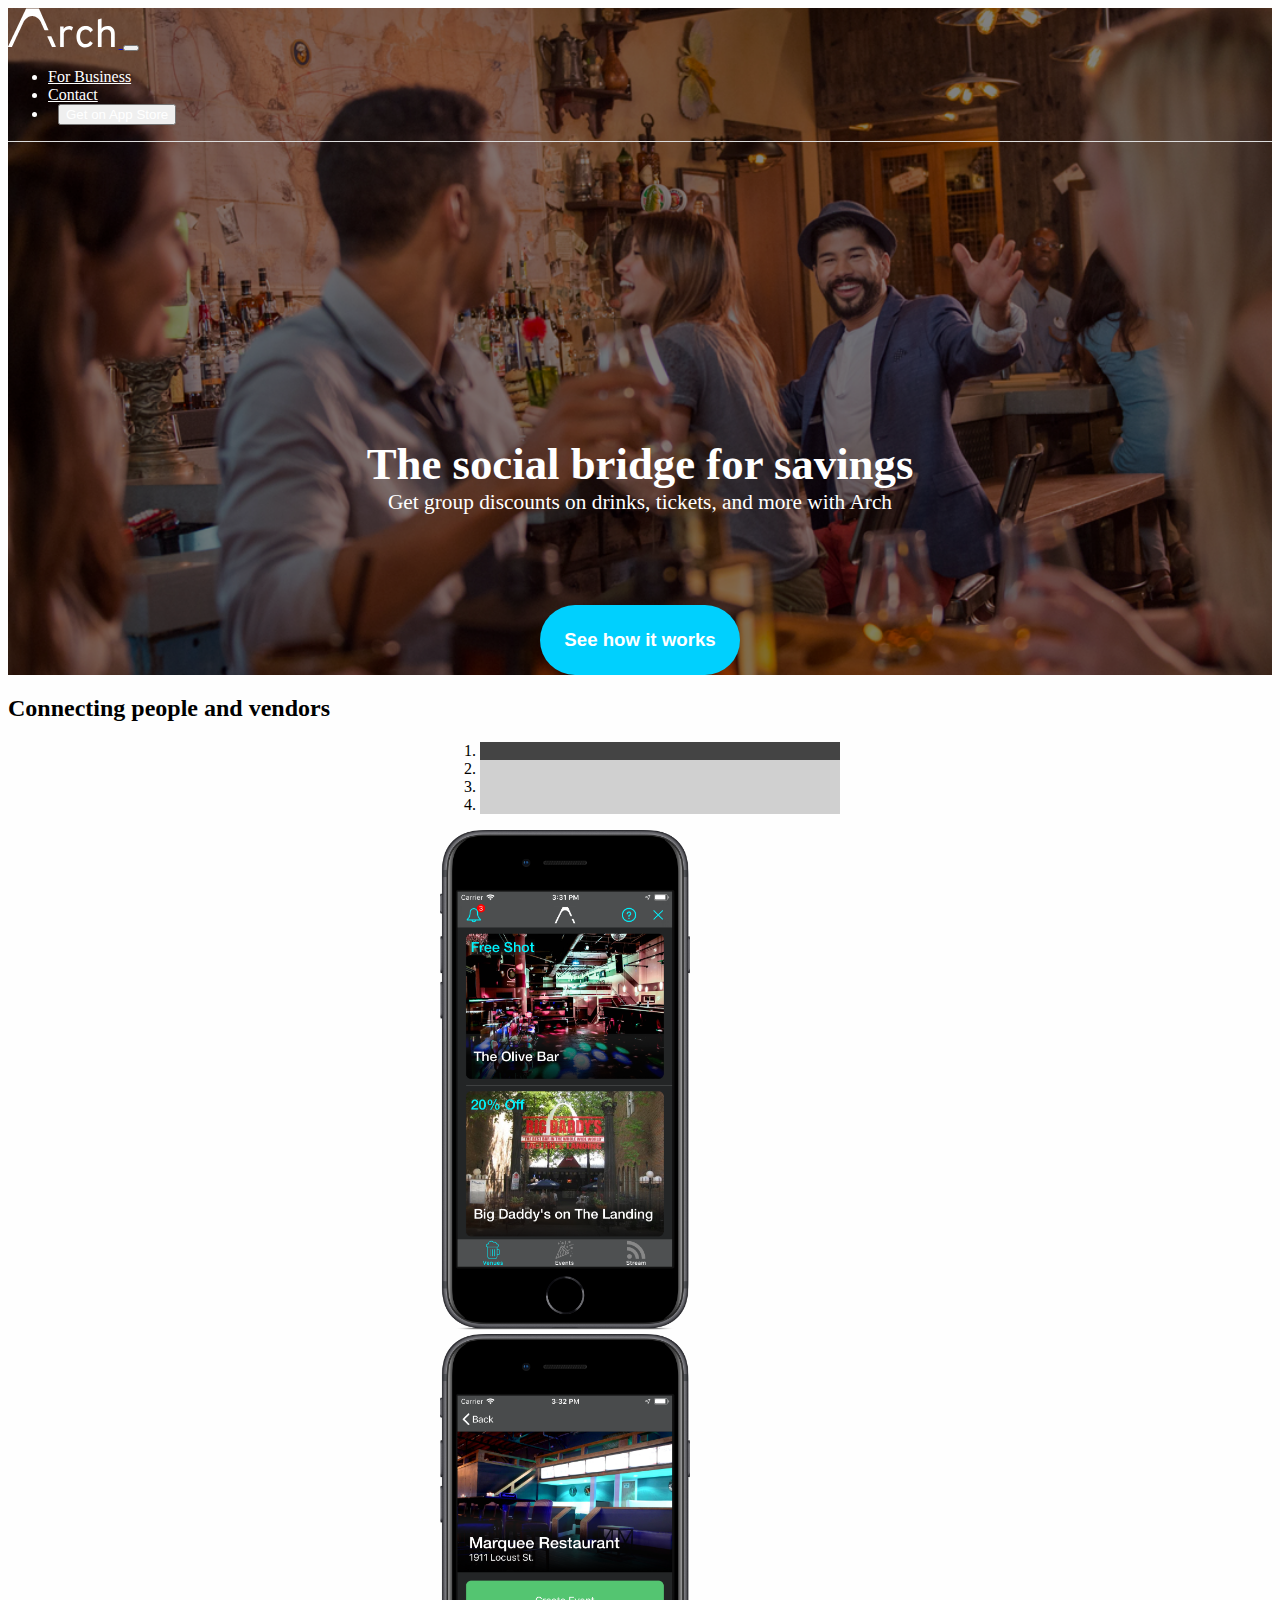
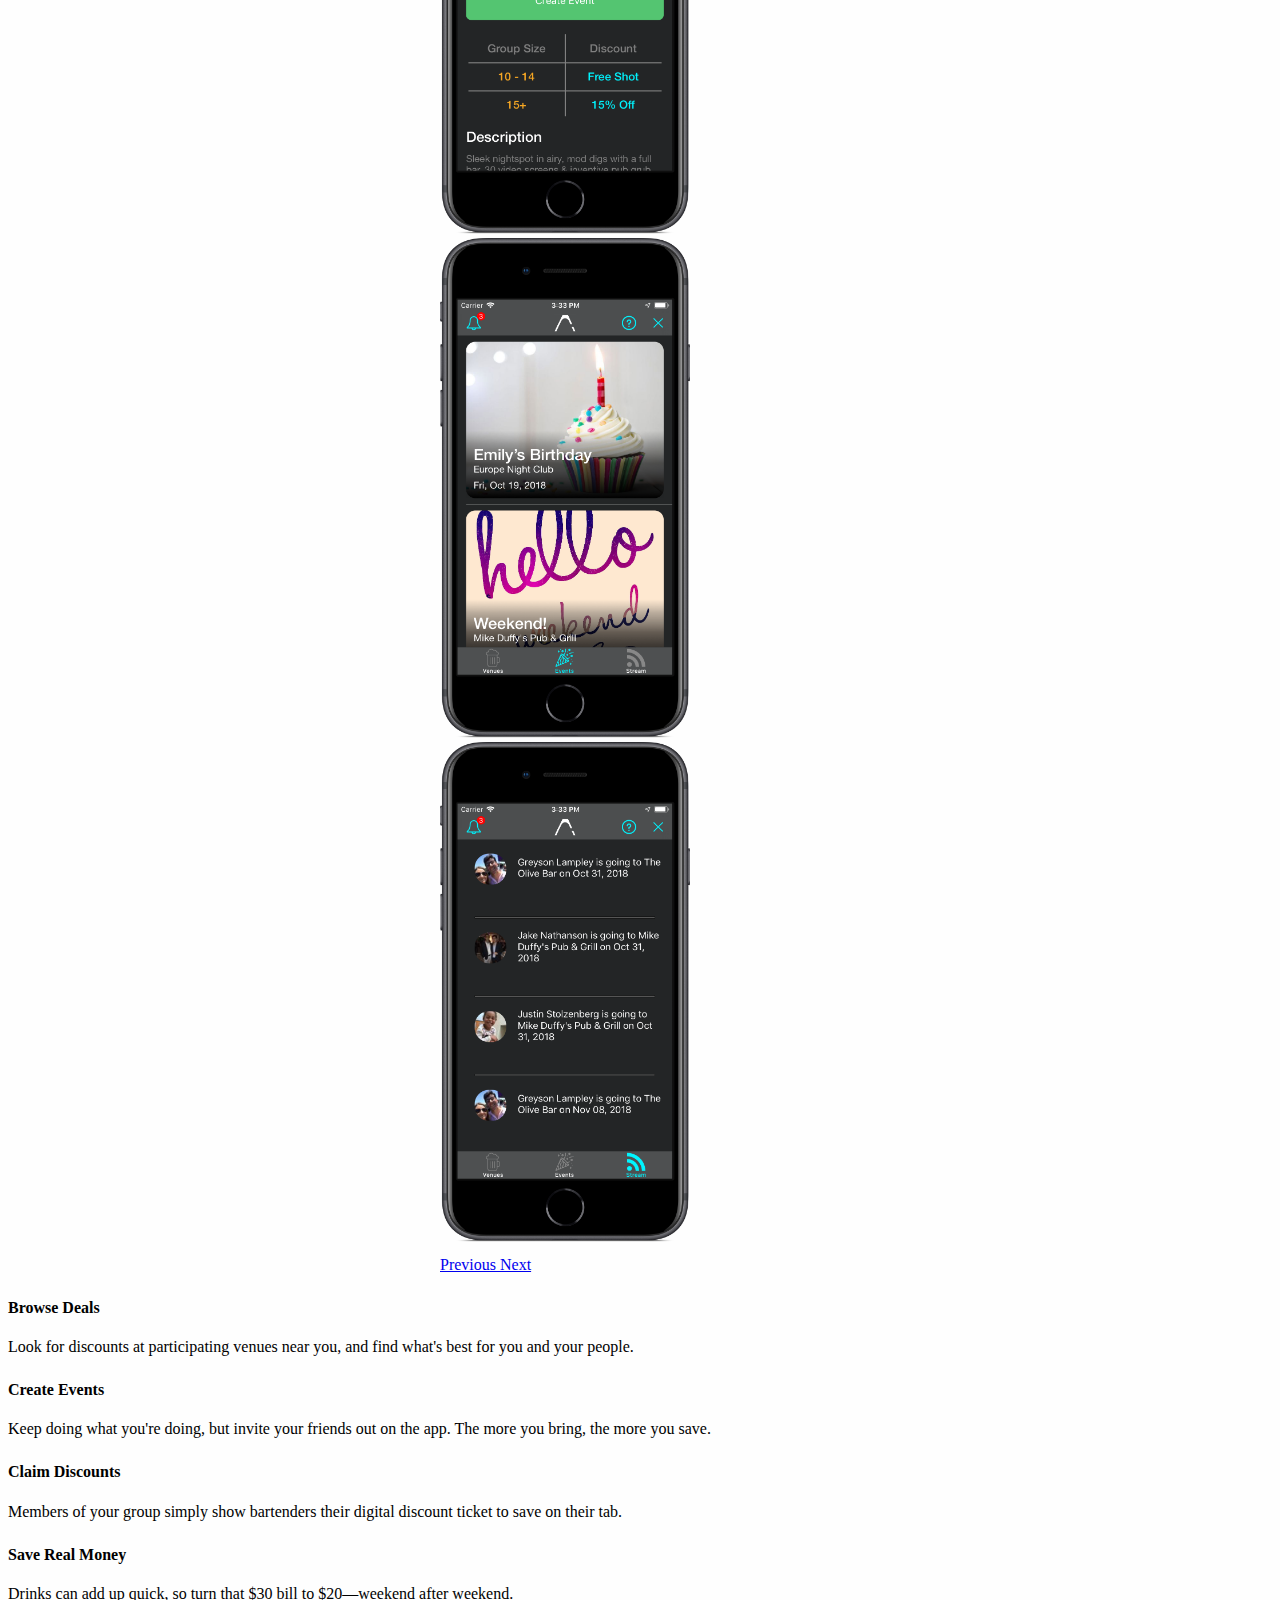
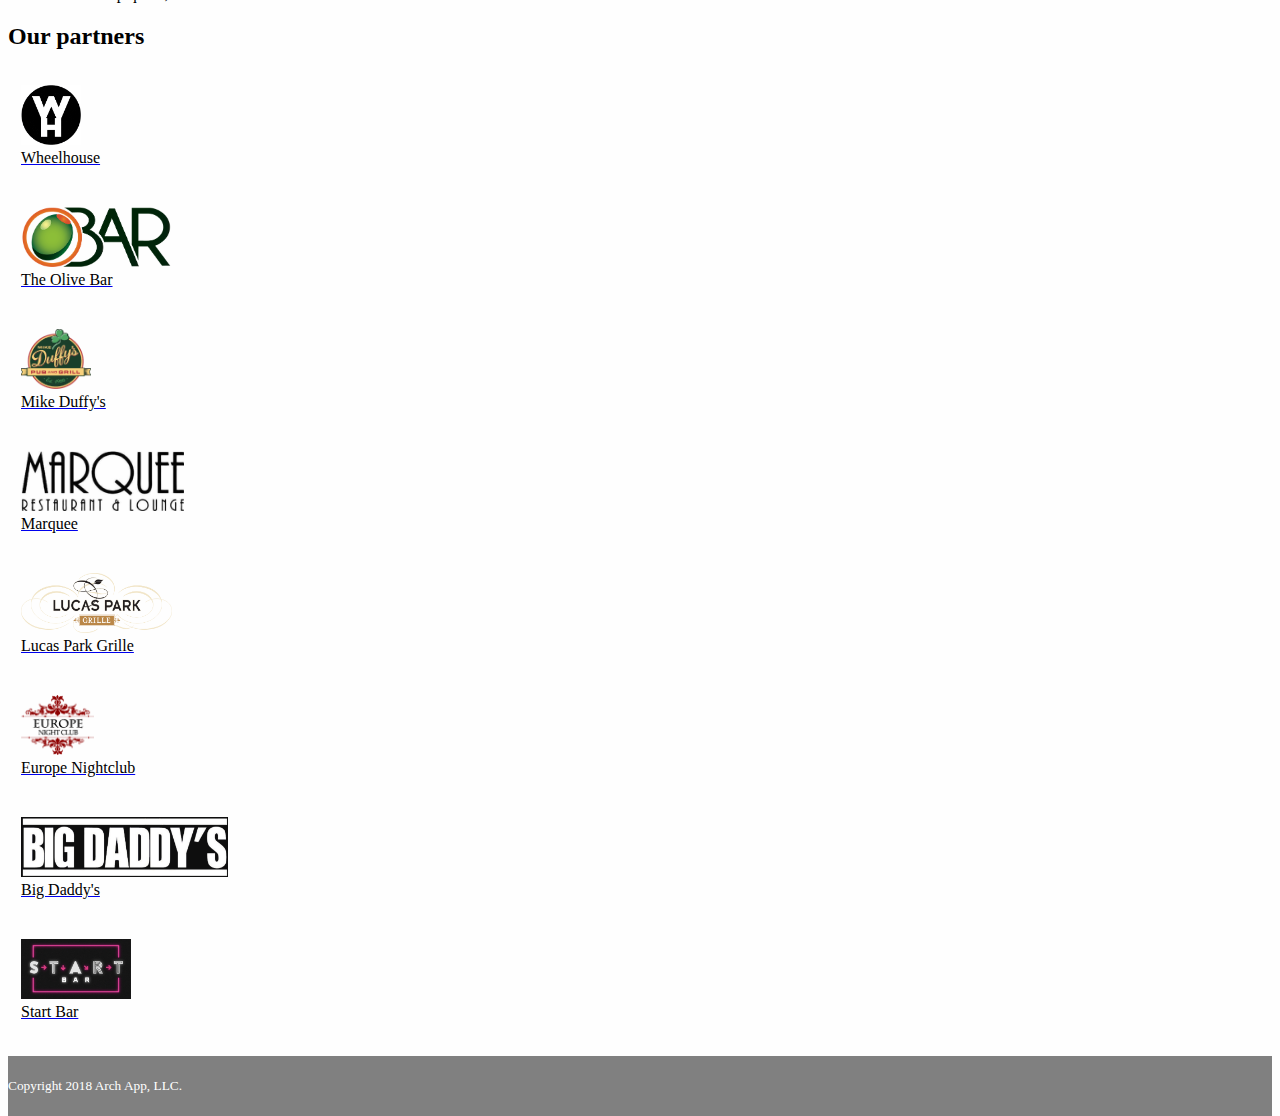
<file: index.html>
<!-- TODO:

--swap out barcode icon
    ticket rotated -->


<!DOCTYPE html>
<html lang="en">

<head>
    <title>Arch App</title>
    <meta charset="utf-8">
    <meta name="viewport" content="width=device-width, initial-scale=1, shrink-to-fit=no">
    <link rel="stylesheet" href="https://use.fontawesome.com/releases/v5.3.1/css/all.css" integrity="sha384-mzrmE5qonljUremFsqc01SB46JvROS7bZs3IO2EmfFsd15uHvIt+Y8vEf7N7fWAU" crossorigin="anonymous">
    <link rel="stylesheet" href="https://stackpath.bootstrapcdn.com/bootstrap/4.1.3/css/bootstrap.min.css" integrity="sha384-MCw98/SFnGE8fJT3GXwEOngsV7Zt27NXFoaoApmYm81iuXoPkFOJwJ8ERdknLPMO" crossorigin="anonymous">
    <script src="https://code.jquery.com/jquery-3.3.1.slim.min.js" integrity="sha384-q8i/X+965DzO0rT7abK41JStQIAqVgRVzpbzo5smXKp4YfRvH+8abtTE1Pi6jizo" crossorigin="anonymous"></script>
    <script src="https://cdnjs.cloudflare.com/ajax/libs/popper.js/1.14.3/umd/popper.min.js" integrity="sha384-ZMP7rVo3mIykV+2+9J3UJ46jBk0WLaUAdn689aCwoqbBJiSnjAK/l8WvCWPIPm49" crossorigin="anonymous"></script>
    <script src="https://stackpath.bootstrapcdn.com/bootstrap/4.1.3/js/bootstrap.min.js" integrity="sha384-ChfqqxuZUCnJSK3+MXmPNIyE6ZbWh2IMqE241rYiqJxyMiZ6OW/JmZQ5stwEULTy" crossorigin="anonymous"></script>
    <link rel="stylesheet" href="style.css" type="text/css">

    <link rel="icon" type="image/png" href="images/logo_a.png">

    <script src="https://ajax.googleapis.com/ajax/libs/jquery/3.3.1/jquery.min.js"></script>
    <script>
        $(document).ready(function() {
            $(".on-page-link").on('click', function(event) {
                if (this.hash !== "") {
                    event.preventDefault();
                    var hash = this.hash;
                    $('html, body').animate({
                        scrollTop: $(hash).offset().top - 67
                    }, 500, function() {

                    });
                }
            });
        });
        $(document).ready(function() {
            $("#wtf").on('click', function(event) {
                if ($(this).attr("aria-expanded") == "false") {
                    $("#splash-text").addClass("expanded");
                } else {
                    $("#splash-text").removeClass("expanded");
                }
            });
        });
    </script>
</head>

<body>

    <div class="container-fluid h-100">
        <div class="row h-100">
            <div class="col col-splash">
                <nav class="navbar navbar-expand-sm fixed-top nav-change">
                    <a class="navbar-brand" href="#">
                        <svg xmlns="http://www.w3.org/2000/svg" xmlns:xlink="http://www.w3.org/1999/xlink" width="83pt" height="30pt" viewBox="0 0 83 30" version="1.1">
                            <g id="surface1">
                                <path class="nav-change" d="M 389.97015 282.983874 C 395.462724 281.162089 398.270039 275.453831 401.565584 271.203 C 401.565584 271.203 409.98753 262.458434 409.98753 262.458434 C 423.169707 248.491419 437.084228 235.738927 453.195777 225.051124 C 466.255897 216.306558 485.418877 205.983112 500.309855 200.760662 C 500.309855 200.760662 511.905289 197.48145 511.905289 197.48145 C 511.905289 197.48145 525.087466 193.230619 525.087466 193.230619 C 525.087466 193.230619 544.982789 190.801573 544.982789 190.801573 C 552.062106 190.072859 551.695935 188.129623 559.019366 188.129623 C 559.019366 188.129623 576.961774 188.129623 576.961774 188.129623 C 576.961774 188.129623 586.970464 190.680121 586.970464 190.680121 C 586.970464 190.680121 608.94076 193.473524 608.94076 193.473524 C 632.497798 198.574521 661.059182 212.055727 681.076562 225.051124 C 689.132337 230.273573 696.455769 236.589093 703.657144 243.026065 C 703.657144 243.026065 713.909948 251.406274 713.909948 251.406274 C 713.909948 251.406274 728.068583 267.316526 728.068583 267.316526 C 728.068583 267.316526 736.978758 276.546902 736.978758 276.546902 C 749.794764 291.971345 763.953399 314.804378 773.107688 332.779319 C 773.107688 332.779319 777.013519 341.888242 777.013519 341.888242 C 777.013519 341.888242 795.077984 384.39655 795.077984 384.39655 C 795.077984 384.39655 801.180843 397.149042 801.180843 397.149042 C 801.180843 397.149042 806.307246 410.022986 806.307246 410.022986 C 806.307246 410.022986 818.390908 436.256685 818.390908 436.256685 C 818.390908 436.256685 823.761425 447.187392 823.761425 447.187392 C 823.761425 447.187392 835.72303 474.878518 835.72303 474.878518 C 835.72303 474.878518 845.365548 496.011219 845.365548 496.011219 C 846.464063 499.290432 853.055152 514.350518 855.496296 515.929398 C 857.449211 517.265373 860.866812 517.022468 862.941785 517.022468 C 862.941785 517.022468 918.966038 517.022468 918.966038 517.022468 C 927.14387 517.022468 942.767191 517.751182 949.968565 516.05085 C 948.259765 508.520807 944.231877 501.962382 941.302504 494.796696 C 941.302504 494.796696 912.130835 429.576808 912.130835 429.576808 C 912.130835 429.576808 909.689691 423.018383 909.689691 423.018383 C 909.689691 423.018383 905.051517 413.545103 905.051517 413.545103 C 905.051517 413.545103 882.348879 361.442064 882.348879 361.442064 C 882.348879 361.442064 874.171047 344.803098 874.171047 344.803098 C 874.171047 344.803098 859.035954 309.581929 859.035954 309.581929 C 859.035954 309.581929 835.112744 256.871628 835.112744 256.871628 C 835.112744 256.871628 815.827707 213.877512 815.827707 213.877512 C 815.827707 213.877512 811.189533 201.975186 811.189533 201.975186 C 811.189533 201.975186 797.152956 171.976466 797.152956 171.976466 C 797.152956 171.976466 794.223583 164.446423 794.223583 164.446423 C 794.223583 164.446423 786.656037 148.779075 786.656037 148.779075 C 786.656037 148.779075 764.31957 97.40475 764.31957 97.40475 C 764.31957 97.40475 756.263795 80.887236 756.263795 80.887236 C 756.263795 80.887236 749.672707 65.705698 749.672707 65.705698 C 749.672707 65.705698 741.25076 46.394781 741.25076 46.394781 C 741.25076 46.394781 735.758186 35.706978 735.758186 35.706978 C 735.758186 35.706978 730.875898 23.075938 730.875898 23.075938 C 730.875898 23.075938 724.28481 9.959089 724.28481 9.959089 C 722.698066 8.744566 719.03635 8.987471 716.961378 8.987471 C 716.961378 8.987471 434.032798 8.987471 434.032798 8.987471 C 431.957825 8.987471 428.418167 8.744566 426.709366 9.959089 C 425.122622 11.173612 422.803536 16.881871 421.827078 18.94656 C 421.827078 18.94656 410.475759 42.386855 410.475759 42.386855 C 410.475759 42.386855 403.88467 56.596775 403.88467 56.596775 C 403.88467 56.596775 382.890833 99.955248 382.890833 99.955248 C 382.890833 99.955248 376.787973 111.979026 376.787973 111.979026 C 376.787973 111.979026 374.224772 118.780356 374.224772 118.780356 C 374.224772 118.780356 355.916192 155.944761 355.916192 155.944761 C 355.916192 155.944761 348.470703 171.004847 348.470703 171.004847 C 348.470703 171.004847 337.241441 195.781118 337.241441 195.781118 C 337.241441 195.781118 331.992982 205.618755 331.992982 205.618755 C 331.992982 205.618755 323.81515 223.836601 323.81515 223.836601 C 323.81515 223.836601 301.722797 268.409597 301.722797 268.409597 C 301.722797 268.409597 293.300851 287.720514 293.300851 287.720514 C 293.300851 287.720514 288.784734 295.857818 288.784734 295.857818 C 288.784734 295.857818 265.837982 344.803098 265.837982 344.803098 C 265.837982 344.803098 249.36026 377.838125 249.36026 377.838125 C 249.36026 377.838125 243.501515 391.440783 243.501515 391.440783 C 243.501515 391.440783 220.798876 437.471208 220.798876 437.471208 C 220.798876 437.471208 212.254872 456.782124 212.254872 456.782124 C 212.254872 456.782124 202.856468 475.971589 202.856468 475.971589 C 202.856468 475.971589 199.31681 482.287109 199.31681 482.287109 C 199.31681 482.287109 191.749264 499.776241 191.749264 499.776241 C 191.749264 499.776241 172.342169 539.005336 172.342169 539.005336 C 172.342169 539.005336 168.192225 548.72152 168.192225 548.72152 C 168.192225 548.72152 154.399762 576.777003 154.399762 576.777003 C 154.399762 576.777003 147.320444 592.687255 147.320444 592.687255 C 147.320444 592.687255 130.96478 626.086639 130.96478 626.086639 C 130.96478 626.086639 98.497566 693.978479 98.497566 693.978479 C 98.497566 693.978479 78.236071 736.729691 78.236071 736.729691 C 78.236071 736.729691 72.743497 747.417493 72.743497 747.417493 C 72.743497 747.417493 69.814125 754.947536 69.814125 754.947536 C 69.814125 754.947536 51.74966 791.383228 51.74966 791.383228 C 51.74966 791.383228 47.477658 801.706674 47.477658 801.706674 C 47.477658 801.706674 29.047021 839.599794 29.047021 839.599794 C 29.047021 839.599794 21.723589 854.416975 21.723589 854.416975 C 21.723589 854.416975 18.916274 861.947018 18.916274 861.947018 C 18.916274 861.947018 9.029641 881.865197 9.029641 881.865197 C 9.029641 881.865197 2.194438 896.925283 2.194438 896.925283 C 1.462095 898.747067 0.119466 900.933209 0.36358 902.876446 C 0.973866 908.220347 7.076726 907.977443 10.982556 907.977443 C 10.982556 907.977443 84.949217 907.977443 84.949217 907.977443 C 93.981449 907.85599 93.615278 902.269184 96.666708 895.22495 C 96.666708 895.22495 107.163627 873.970797 107.163627 873.970797 C 107.163627 873.970797 126.814835 832.919917 126.814835 832.919917 C 126.814835 832.919917 140.241127 803.164102 140.241127 803.164102 C 140.241127 803.164102 151.714503 779.966712 151.714503 779.966712 C 151.714503 779.966712 158.305592 765.028078 158.305592 765.028078 C 158.305592 765.028078 171.609826 737.944214 171.609826 737.944214 C 171.609826 737.944214 177.712686 723.248485 177.712686 723.248485 C 177.712686 723.248485 181.740573 716.082798 181.740573 716.082798 C 181.740573 716.082798 190.406634 696.650429 190.406634 696.650429 C 190.406634 696.650429 202.124125 672.96723 202.124125 672.96723 C 202.124125 672.96723 212.743101 649.28403 212.743101 649.28403 C 212.743101 649.28403 223.850306 626.936806 223.850306 626.936806 C 223.850306 626.936806 228.244365 616.12755 228.244365 616.12755 C 228.244365 616.12755 257.904264 554.672683 257.904264 554.672683 C 257.904264 554.672683 265.715924 536.211933 265.715924 536.211933 C 265.715924 536.211933 269.37764 529.532056 269.37764 529.532056 C 269.37764 529.532056 279.38633 507.063379 279.38633 507.063379 C 279.38633 507.063379 283.292161 500.019145 283.292161 500.019145 C 283.292161 500.019145 294.887594 475.728684 294.887594 475.728684 C 294.887594 475.728684 299.769882 464.069263 299.769882 464.069263 C 299.769882 464.069263 304.65217 454.96034 304.65217 454.96034 C 304.65217 454.96034 315.393203 430.669878 315.393203 430.669878 C 315.393203 430.669878 330.650353 398.242113 330.650353 398.242113 C 330.650353 398.242113 340.7811 377.959577 340.7811 377.959577 C 340.7811 377.959577 346.88396 363.263848 346.88396 363.263848 C 346.88396 363.263848 365.558711 324.034753 365.558711 324.034753 C 365.558711 324.034753 380.693803 299.137031 380.693803 299.137031 C 384.233462 294.036034 389.237807 289.299394 389.97015 282.983874 Z M 2106.948727 908.949061 C 2106.948727 908.949061 2192.99905 908.949061 2192.99905 908.949061 C 2192.99905 908.949061 2192.99905 593.051612 2192.99905 593.051612 C 2192.99905 580.663477 2200.444539 569.368412 2206.547399 559.044966 C 2223.513349 530.503674 2246.09393 514.107613 2277.950858 506.091761 C 2286.250748 504.027071 2297.48001 502.083835 2306.024013 501.962382 C 2325.675222 501.719478 2344.960259 504.027071 2363.024724 512.285828 C 2394.149309 526.738653 2408.552058 553.215256 2413.190232 586.007378 C 2414.044632 592.565803 2415.021089 599.367132 2415.021089 606.047009 C 2415.021089 606.047009 2415.021089 908.949061 2415.021089 908.949061 C 2415.021089 908.949061 2502.04787 908.949061 2502.04787 908.949061 C 2502.04787 908.949061 2502.04787 666.044448 2502.04787 666.044448 C 2502.04787 613.334147 2505.587529 556.61592 2484.959863 506.941927 C 2474.829116 482.651466 2458.96168 461.032955 2436.991385 445.972869 C 2414.166689 430.426974 2386.337648 422.896931 2358.996836 420.953694 C 2358.996836 420.953694 2347.035231 419.982075 2347.035231 419.982075 C 2347.035231 419.982075 2328.970766 419.982075 2328.970766 419.982075 C 2303.460812 419.982075 2270.749484 427.876475 2248.046845 439.292992 C 2225.22215 450.588057 2209.965 464.555072 2192.99905 483.015822 C 2192.99905 483.015822 2192.99905 243.026065 2192.99905 243.026065 C 2192.99905 243.026065 2170.052297 249.948847 2170.052297 249.948847 C 2170.052297 249.948847 2125.989649 264.644576 2125.989649 264.644576 C 2125.989649 264.644576 2108.047241 271.688809 2108.047241 271.688809 C 2108.047241 271.688809 2106.948727 278.975948 2106.948727 278.975948 C 2106.948727 278.975948 2106.948727 908.949061 2106.948727 908.949061 Z M 1305.032949 487.023749 C 1305.032949 487.023749 1304.056491 466.984118 1304.056491 466.984118 C 1304.056491 466.984118 1304.056491 432.005854 1304.056491 432.005854 C 1304.056491 432.005854 1222.034055 432.005854 1222.034055 432.005854 C 1222.034055 432.005854 1222.034055 908.949061 1222.034055 908.949061 C 1222.034055 908.949061 1308.084379 908.949061 1308.084379 908.949061 C 1308.084379 908.949061 1308.084379 595.966467 1308.084379 595.966467 C 1307.962321 593.780326 1307.962321 591.229827 1308.084379 589.043686 C 1309.793179 582.120904 1320.778327 561.474012 1324.928272 555.03704 C 1331.885532 544.106333 1339.81925 533.661434 1349.949997 525.645582 C 1380.098124 501.962382 1425.869573 496.254124 1461.998503 507.427736 C 1479.208567 512.771638 1484.945256 521.273299 1493.001031 525.03832 C 1493.001031 525.03832 1516.191898 470.020426 1516.191898 470.020426 C 1517.778641 466.133952 1524.247673 452.409841 1523.271215 449.009177 C 1522.050643 444.636894 1510.211095 437.59266 1505.939093 435.285066 C 1487.264342 425.204525 1469.443992 419.982075 1447.961925 419.982075 C 1447.961925 419.982075 1431.972433 419.982075 1431.972433 419.982075 C 1394.500873 420.103528 1355.686685 435.770875 1327.979701 460.911503 C 1320.65627 467.59138 1309.549065 478.279183 1305.032949 487.023749 Z M 1986.966503 817.981283 C 1986.966503 817.981283 1945.955285 788.104016 1945.955285 788.104016 C 1940.340654 783.853185 1930.454021 775.594429 1923.98499 774.015549 C 1909.582241 799.641985 1882.851715 823.810994 1855.022674 833.891536 C 1822.067231 845.915314 1780.811899 840.44996 1752.006401 820.653234 C 1742.119768 813.851905 1731.866963 803.649911 1724.787646 794.055179 C 1703.183522 764.663721 1693.418946 728.835291 1690.855745 693.00686 C 1690.855745 693.00686 1690.001345 680.983082 1690.001345 680.983082 C 1690.001345 680.983082 1690.001345 659.971833 1690.001345 659.971833 C 1690.001345 659.971833 1690.855745 647.948055 1690.855745 647.948055 C 1693.174832 616.491907 1700.010035 589.893852 1715.267185 561.959822 C 1735.528679 525.281225 1775.929611 500.504955 1818.039344 500.019145 C 1845.380156 499.654788 1873.087139 508.15645 1893.95892 526.252844 C 1907.751383 538.276622 1918.73653 553.215256 1926.059962 569.975674 C 1932.040765 568.275342 1938.021567 562.202726 1943.025912 558.1948 C 1943.025912 558.1948 1974.02844 533.054173 1974.02844 533.054173 C 1977.201927 530.382222 1988.309132 522.609274 1988.919418 518.965705 C 1989.28559 515.929398 1983.793016 505.970308 1982.084215 503.055453 C 1973.540211 487.509558 1961.578606 473.056733 1948.030257 461.761669 C 1905.310239 426.054691 1862.712277 419.374814 1809.007111 419.982075 C 1793.872019 420.22498 1774.709039 423.868549 1759.940118 427.633571 C 1745.415312 431.398592 1729.181705 437.835565 1715.999528 445.122703 C 1656.557673 478.279183 1624.700745 532.689816 1611.640625 598.031157 C 1609.321538 609.447673 1606.148051 630.580375 1606.025994 641.996892 C 1606.025994 641.996892 1605.049537 659.000214 1605.049537 659.000214 C 1604.683365 691.063623 1607.124509 725.798983 1614.936169 757.012226 C 1627.386003 806.807671 1654.360644 855.388594 1696.958605 885.265861 C 1722.346502 903.11935 1750.2976 913.928606 1781.056013 918.300889 C 1781.056013 918.300889 1797.045506 920.001221 1797.045506 920.001221 C 1814.499685 920.244125 1831.70975 920.48703 1849.041871 917.572175 C 1879.189999 912.471178 1910.680755 897.896901 1934.970137 879.679055 C 1951.691973 867.048015 1960.96832 856.481665 1973.418154 839.964151 C 1978.178385 833.527179 1984.769473 825.754231 1986.966503 817.981283 Z M 1119.017782 907.977443 C 1119.628068 906.398563 1120.482468 904.576778 1120.726583 902.876446 C 1121.580983 896.560926 1115.478123 885.630218 1112.670808 880.043412 C 1112.670808 880.043412 1108.276749 868.991252 1108.276749 868.991252 C 1108.276749 868.991252 1101.68566 854.65988 1101.68566 854.65988 C 1101.68566 854.65988 1092.775485 834.984606 1092.775485 834.984606 C 1092.775485 834.984606 1089.968169 827.576016 1089.968169 827.576016 C 1089.968169 827.576016 1083.132966 813.609 1083.132966 813.609 C 1083.132966 813.609 1069.706675 782.031401 1069.706675 782.031401 C 1069.706675 782.031401 1049.201066 736.972595 1049.201066 736.972595 C 1049.201066 736.972595 1044.196721 724.463008 1044.196721 724.463008 C 1044.196721 724.463008 1038.58209 713.046491 1038.58209 713.046491 C 1038.58209 713.046491 1022.226425 675.882085 1022.226425 675.882085 C 1017.22208 664.587021 1018.198538 661.064904 1006.969276 660.943451 C 1006.969276 660.943451 929.951185 660.943451 929.951185 660.943451 C 927.876213 660.943451 923.360097 660.579094 922.139525 662.643784 C 921.04101 664.344116 922.383639 667.258971 923.115982 668.959304 C 923.115982 668.959304 930.927643 685.719722 930.927643 685.719722 C 930.927643 685.719722 940.20399 706.730971 940.20399 706.730971 C 940.20399 706.730971 955.583196 740.130355 955.583196 740.130355 C 955.583196 740.130355 966.568344 765.028078 966.568344 765.028078 C 966.568344 765.028078 974.868233 783.974638 974.868233 783.974638 C 974.868233 783.974638 979.994636 794.419536 979.994636 794.419536 C 979.994636 794.419536 982.313722 800.977961 982.313722 800.977961 C 982.313722 800.977961 992.322412 821.260496 992.322412 821.260496 C 992.322412 821.260496 996.716471 831.948299 996.716471 831.948299 C 996.716471 831.948299 1001.354645 841.300126 1001.354645 841.300126 C 1001.354645 841.300126 1004.16196 848.951622 1004.16196 848.951622 C 1004.16196 848.951622 1015.879451 873.970797 1015.879451 873.970797 C 1015.879451 873.970797 1025.155798 894.982046 1025.155798 894.982046 C 1026.498427 898.504163 1028.939571 904.819683 1032.235115 906.884372 C 1034.676259 908.220347 1038.337975 907.977443 1041.023234 907.977443 C 1041.023234 907.977443 1119.017782 907.977443 1119.017782 907.977443 Z M 1119.017782 907.977443 "
                                    transform="matrix(0.0320034,0,0,0.0321628,0.0000829357,0)" />
                            </g>
                        </svg>
                    </a>
                    <button id="wtf" class="navbar-toggler nav-change" type="button" data-toggle="collapse" data-target="#navbarSupportedContent" aria-expanded="false">
                        <i class="fas fa-bars"></i>
                    </button>
                    <div class="collapse navbar-collapse" id="navbarSupportedContent">
                        <ul class="nav navbar-nav ml-auto w-100 justify-content-end">
                            <li class="nav-item my-auto"><a href="index_deprecated.html" class="nav-link nav-change">For Business <i class="fas fa-external-link-alt fa-sm"></i></a></li>
                            <li class="nav-item my-auto"><a href="#" class="nav-link nav-change">Contact</a></li>
                            <li class="nav-item"><a href="https://itunes.apple.com/app/id1426909883" class="nav-link"><button class="btn btn-outline-light ml-auto nav-change">Get on App Store</button></a></li>
                        </ul>
                    </div>
                </nav>
                <div class="spacer">
                </div>
                <div class="row row-main justify-content-center">
                    <div class="col">
                        <div id="big-splash-text">The social bridge for savings</div>
                        <div id="small-splash-text">Get group discounts on drinks, tickets, and more with Arch</div>
                        <div id="splash-button"><a class="on-page-link" href="#simulator-start"><button class="btn btn-light">See how it works</button></a></div>
                    </div>
                </div>
            </div>
        </div>

        <div class="row" id="simulator-start">
            <div class="col section-header">
                <h2>Connecting people and vendors</h2>
            </div>
        </div>

        <div class="row justify-content-around" id="simulator-row">
            <div class="col-1 d-none d-sm-block">
            </div>
            <div class="col-sm-5 my-auto">
                <div id="carouselExampleIndicators" class="carousel slide" data-ride="carousel">
                    <ol class="carousel-indicators">
                        <li data-target="#carouselExampleIndicators" data-slide-to="0" class="active"></li>
                        <li data-target="#carouselExampleIndicators" data-slide-to="1"></li>
                        <li data-target="#carouselExampleIndicators" data-slide-to="2"></li>
                        <li data-target="#carouselExampleIndicators" data-slide-to="3"></li>
                    </ol>
                    <div class="carousel-inner">
                        <div class="carousel-item active">
                            <img class="d-block" src="images/venuelist.png" alt="first slide">
                        </div>
                        <div class="carousel-item">
                            <img class="d-block" src="images/venueview.png" alt="second slide">
                        </div>
                        <div class="carousel-item">
                            <img class="d-block" src="images/eventlist.png" alt="third slide">
                        </div>
                        <div class="carousel-item">
                            <img class="d-block" src="images/streamlist.png" alt="fourth slide">
                        </div>
                    </div>
                    <a class="carousel-control-prev" href="#carouselExampleIndicators" role="button" data-slide="prev">
                        <i class="fas fa-arrow-left" style="color: black"></i>
                        <span class="sr-only">Previous</span>
                    </a>
                    <a class="carousel-control-next" href="#carouselExampleIndicators" role="button" data-slide="next">
                        <i class="fas fa-arrow-right" style="color: black"></i>
                        <span class="sr-only">Next</span>
                    </a>
                </div>
            </div>
            <div class="col col-xs-8 col-sm-5">
                <div class="sim-description">
                    <h4><i class="far fa-compass"></i> Browse Deals</h4> Look for discounts at participating venues near you, and find what's best for you and your people.
                </div>
                <div class="sim-description">
                    <h4><i class="far fa-calendar-alt"></i> Create Events</h4> Keep doing what you're doing, but invite your friends out on the app. The more you bring, the more you save.
                </div>
                <div class="sim-description">
                    <h4><i class="fas fa-ticket-alt"></i> Claim Discounts</h4> Members of your group simply show bartenders their digital discount ticket to save on their tab.
                </div>
                <div class="sim-description">
                    <h4><i class="far fa-money-bill-alt"></i> Save Real Money</h4> Drinks can add up quick, so turn that $30 bill to $20—weekend after weekend.
                </div>
            </div>
            <div class="col-1 d-none d-sm-block">
            </div>
        </div>

        <div class="row" id="partners-header">
            <div class="col section-header">
                <h2>Our partners</h2>
            </div>
        </div>

        <div class="row sponsor-row justify-content-around">
            <div class="col-6 col-md-3">
                <a href="#">
                    <div class="card text-center">
                        <div class="card-body">
                            <img src="images/wh_logo.gif" class="card-img-top"></img>
                            <div class="card-title">
                                Wheelhouse <i class="fas fa-external-link-alt fa-sm"></i>
                            </div>
                        </div>
                    </div>
                </a>
            </div>
            <div class="col-6 col-md-3">
                <a href="#">
                    <div class="card text-center">
                        <div class="card-body">
                            <img src="images/obar_logo.png" class="card-img-top"></img>
                            <div class="card-title">
                                The Olive Bar <i class="fas fa-external-link-alt fa-sm"></i>
                            </div>
                        </div>
                    </div>
                </a>
            </div>
            <div class="col-6 col-md-3">
                <a href="#">
                    <div class="card text-center">
                        <div class="card-body">
                            <img src="images/duffys_logo.png" class="card-img-top"></img>
                            <div class="card-title">
                                Mike Duffy's <i class="fas fa-external-link-alt fa-sm"></i>
                            </div>
                        </div>
                    </div>
                </a>
            </div>
            <div class="col-6 col-md-3">
                <a href="#">
                    <div class="card text-center">
                        <div class="card-body">
                            <img src="images/marquee_logo.png" class="card-img-top"></img>
                            <div class="card-title">
                                Marquee <i class="fas fa-external-link-alt fa-sm"></i>
                            </div>
                        </div>
                    </div>
                </a>
            </div>
        </div>
        <div class="row sponsor-row justify-content-around" id="last-sponsor-row">
            <div class="col-6 col-md-3">
                <a href="#">
                    <div class="card text-center">
                        <div class="card-body">
                            <img src="images/lpg_logo.png" class="card-img-top"></img>
                            <div class="card-title">
                                Lucas Park Grille <i class="fas fa-external-link-alt fa-sm"></i>
                            </div>
                        </div>
                    </div>
                </a>
            </div>
            <div class="col-6 col-md-3">
                <a href="#">
                    <div class="card text-center">
                        <div class="card-body">
                            <img src="images/europe_logo.png" class="card-img-top"></img>
                            <div class="card-title">
                                Europe Nightclub <i class="fas fa-external-link-alt fa-sm"></i>
                            </div>
                        </div>
                    </div>
                </a>
            </div>
            <div class="col-6 col-md-3">
                <a href="#">
                    <div class="card text-center">
                        <div class="card-body">
                            <img src="images/daddys_logo.png" class="card-img-top"></img>
                            <div class="card-title">
                                Big Daddy's <i class="fas fa-external-link-alt fa-sm"></i>
                            </div>
                        </div>
                    </div>
                </a>
            </div>
            <div class="col-6 col-md-3">
                <a href="#">
                    <div class="card text-center">
                        <div class="card-body">
                            <img src="images/start_logo.png" class="card-img-top"></img>
                            <div class="card-title">
                                Start Bar <i class="fas fa-external-link-alt fa-sm"></i>
                            </div>
                        </div>
                    </div>
                </a>
            </div>
        </div>

        <div class="row" id="footer-row">
            <div class="col">
                Copyright 2018 Arch App, LLC.
            </div>
        </div>

    </div>

    <script>
        $(function() {
            var header = $(".nav-change");
            $(window).scroll(function() {
                var scroll = $(window).scrollTop();
                if (scroll >= 80) {
                    header.addClass("scrolled");
                } else {
                    header.removeClass("scrolled");
                }
            });

        });
    </script>

</body>

</html>
</file>
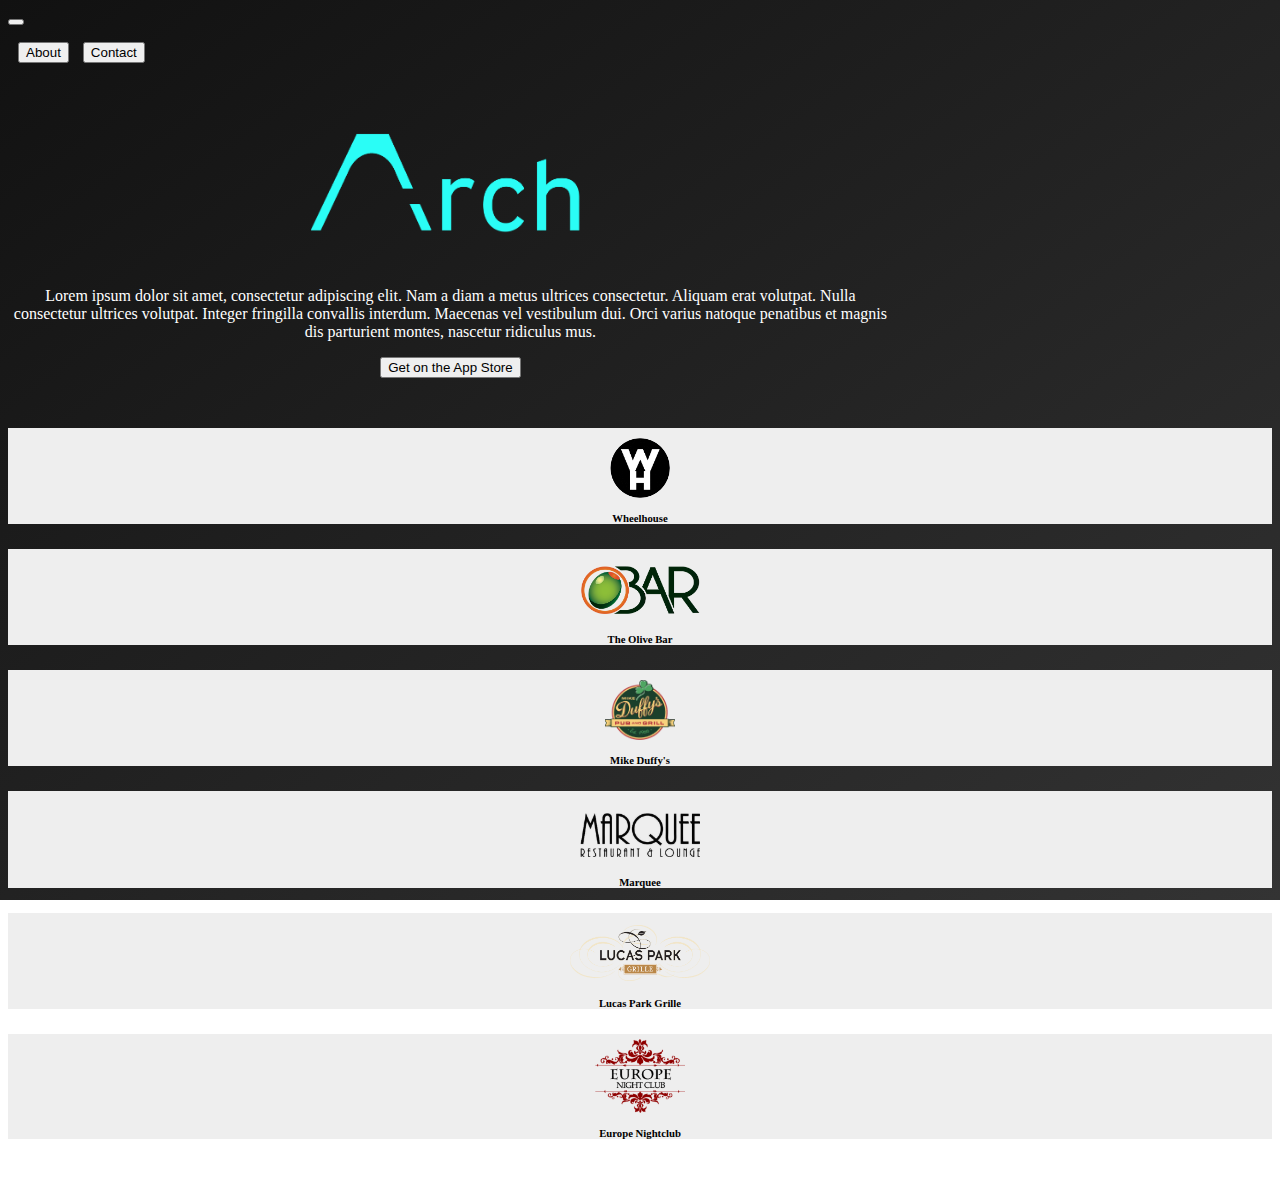
<file: index_deprecated.html>
<!DOCTYPE html>
<html lang="en">

<head>
    <title>Arch App</title>
    <meta charset="utf-8">
    <meta name="viewport" content="width=device-width, initial-scale=1, shrink-to-fit=no">
    <link rel="stylesheet" href="https://use.fontawesome.com/releases/v5.3.1/css/all.css" integrity="sha384-mzrmE5qonljUremFsqc01SB46JvROS7bZs3IO2EmfFsd15uHvIt+Y8vEf7N7fWAU" crossorigin="anonymous">
    <link rel="stylesheet" href="https://stackpath.bootstrapcdn.com/bootstrap/4.1.3/css/bootstrap.min.css" integrity="sha384-MCw98/SFnGE8fJT3GXwEOngsV7Zt27NXFoaoApmYm81iuXoPkFOJwJ8ERdknLPMO" crossorigin="anonymous">

    <link rel="stylesheet" href="style_deprecated.css" type="text/css">
</head>

<body>
    <nav class="navbar navbar-expand-sm navbar-light">
        <a class="navbar-brand" href="#"></a>
        <button class="navbar-toggler navbar-dark" type="button" data-toggle="collapse" data-target="#navbarSupportedContent" aria-controls="navbarSupportedContent" aria-expanded="false" aria-label="Toggle navigation">
            <span class="navbar-toggler-icon"></span>
        </button>

        <div class="collapse navbar-collapse justify-content-end" id="navbarSupportedContent">
            <ul class="navbar-nav mr-auto">
            </ul>
            <button class="btn btn-outline-light">About</button>
            <button class="btn btn-outline-light">Contact</button>
        </div>
    </nav>
    <div class="container" id="main-logo">
        <img src="images/logo.png" alt="Arch logo" id="arch-logo-image"></img>
        <div class="container" id="minor-description">
            <p>Lorem ipsum dolor sit amet, consectetur adipiscing elit. Nam a diam a metus ultrices consectetur. Aliquam erat volutpat. Nulla consectetur ultrices volutpat. Integer fringilla convallis interdum. Maecenas vel vestibulum dui. Orci varius natoque
                penatibus et magnis dis parturient montes, nascetur ridiculus mus.</p>
        </div>
        <div class="container" id="button-container">
            <button type="button" class="btn btn-secondary">Get on the App Store</button>
        </div>
    </div>
    <div class="container" id="sponsor-bar">
        <div class="row justify-content-between">
            <div class="col-lg">
                <div class="row justify-content-between">
                    <div class="col">
                        <a href="#">
                            <div class="card align-items-center">
                                <img class="circular" src="images/wh_logo.gif" alt="wheelhouse logo"></img>
                                <h6>Wheelhouse <i class="fas fa-external-link-alt fa-sm"></i></h6>
                            </div>
                        </a>
                    </div>
                    <div class="col">
                        <a href="#">
                            <div class="card align-items-center">
                                <img id="obar-img" src="images/obar_logo.png" alt="obar logo"></img>
                                <h6 id="obar-label">The Olive Bar <i class="fas fa-external-link-alt fa-sm"></i></h6>
                            </div>
                        </a>
                    </div>
                    <div class="col">
                        <a href="#">
                            <div class="card align-items-center">
                                <img id="duffys-img" src="images/duffys_logo.png" alt="duffys logo"></img>
                                <h6>Mike Duffy's <i class="fas fa-external-link-alt fa-sm"></i></h6>
                            </div>
                        </a>
                    </div>
                </div>
            </div>
            <div class="col-lg">
                <div class="row justify-content-between">
                    <div class="col">
                        <a href="#">
                            <div class="card align-items-center">
                                <img id="marquee-img" src="images/marquee_logo.png" alt="marquee logo"></img>
                                <h6 id="marquee-label">Marquee <i class="fas fa-external-link-alt fa-sm"></i></h6>
                            </div>
                        </a>
                    </div>
                    <div class="col">
                        <a href="#">
                            <div class="card align-items-center">
                                <img id="lpg-img" src="images/lpg_logo.png" alt="lpg logo"></img>
                                <h6 id="lpg-label">Lucas Park Grille <i class="fas fa-external-link-alt fa-sm"></i></h6>
                            </div>
                        </a>
                    </div>
                    <div class="col">
                        <a href="#">
                            <div class="card align-items-center">
                                <img id="europe-img" src="images/europe_logo.png" alt="europe logo"></img>
                                <h6 id="europe-label">Europe Nightclub <i class="fas fa-external-link-alt fa-sm"></i></h6>
                            </div>
                        </a>
                    </div>
                </div>
            </div>
        </div>
    </div>
    <script src="https://code.jquery.com/jquery-3.3.1.slim.min.js" integrity="sha384-q8i/X+965DzO0rT7abK41JStQIAqVgRVzpbzo5smXKp4YfRvH+8abtTE1Pi6jizo" crossorigin="anonymous"></script>
    <script src="https://cdnjs.cloudflare.com/ajax/libs/popper.js/1.14.3/umd/popper.min.js" integrity="sha384-ZMP7rVo3mIykV+2+9J3UJ46jBk0WLaUAdn689aCwoqbBJiSnjAK/l8WvCWPIPm49" crossorigin="anonymous"></script>
    <script src="https://stackpath.bootstrapcdn.com/bootstrap/4.1.3/js/bootstrap.min.js" integrity="sha384-ChfqqxuZUCnJSK3+MXmPNIyE6ZbWh2IMqE241rYiqJxyMiZ6OW/JmZQ5stwEULTy" crossorigin="anonymous"></script>
</body>

</html>
</file>
<file: style.css>
html, body {
    height: 100%;
    background-color: #fefefe;
}

:root {
    /* blue that I like */
    --arch-teal: #00D0FE;

    /* purple */
    /* --arch-teal: #9B59B6; */

    /* red */
    /* --arch-teal: #E74C3C; */

    /* actual arch teal */
    /* --arch-teal: #00e8f2; */
}

.nav {
    color: white;
}

/* miscellany for reuse */
.container-center {
    text-align: center;
}

#down-arrow {
    text-align: center;
}

.section-header {
    text-align: left;
    margin-top: 15px;
}

.section-header:after {
    content: "";
    display: inline;
    width: 100px;
    border-bottom: 2px solid var(--arch-teal);
}

/* main splash container elements */
.spacer {
    height: 71px;
}

.col-splash {
    background-color: black;
    background-size: cover;
    background-image: url("images/pab-50-crop.png");
    background-position: center;
    background-repeat: no-repeat;
}

.row-main {
    text-align: center;
    -webkit-transition: all 0.3s ease;
    -moz-transition: all 0.3s ease;
    -o-transition: all 0.3s ease;
    transition: all 0.3s ease;
}

.row-main .col {
    margin-top: 25vh;
}

#big-splash-text {
    font-weight: bold;
    color: white;
    font-size: calc(28px + (40 - 28) * (100vw - 300px) / (1000 - 300));
}

#small-splash-text {
    font-weight: 200;
    color: white;
    font-size: 16pt;
}

#splash-button {
    margin-top: 90px;
}

.row-main .btn {
    border-radius: 35px;
    color: white;
    border-width: 0;
    background-image: linear-gradient(0deg, var(--arch-teal), var(--arch-teal));
    background-color: none;
    text-align: center;
    width: 200px;
    height: 70px;
    font-size: 14pt;
    font-weight: bold;
    -webkit-transition: all 0.3s ease;
    -moz-transition: all 0.3s ease;
    -o-transition: all 0.3s ease;
    transition: all 0.3s ease;
}

.row-main .btn:hover {
    background-blend-mode: multiply;
    background-color: rgba(1, 1, 1, .2);
}

/* navbar items */
path {
    fill: white;
    stroke: white;
    -webkit-transition: all 0.3s ease;
    -moz-transition: all 0.3s ease;
    -o-transition: all 0.3s ease;
    transition: all 0.3s ease;
}

path.scrolled {
    fill: #444;
    stroke: #444;
}

.navbar-brand:hover path.scrolled {
    fill: var(--arch-teal);
    stroke: var(--arch-teal);
}

.nav-item > a:hover {
    color: var(--arch-teal);
}

.btn-outline-light {
    margin-left: 10px;
    color: white;
    -webkit-transition: all 0.3s ease;
    -moz-transition: all 0.3s ease;
    -o-transition: all 0.3s ease;
    transition: all 0.3s ease;
}

.btn-outline-light.scrolled {
    border-width: 0;
    color: white;
    border-color: var(--arch-teal);
    background-image: linear-gradient(0deg, var(--arch-teal), var(--arch-teal));
}

.btn-outline-light.scrolled:hover {
    background-blend-mode: multiply;
    background-color: rgba(1, 1, 1, .2);
}

.nav-link {
    color: white;
    -webkit-transition: all 0.3s ease;
    -moz-transition: all 0.3s ease;
    -o-transition: all 0.3s ease;
    transition: all 0.3s ease;
}

.nav-link.scrolled {
    color: #444;
}

.navbar {
    border-bottom: 1px solid #ddd;
    -webkit-transition: all 0.3s ease;
    -moz-transition: all 0.3s ease;
    -o-transition: all 0.3s ease;
    transition: all 0.3s ease;
}

.navbar.scrolled {
    background-color: white;
}

.navbar-toggler {
    color: white;
    -webkit-transition: all 0.3s ease;
    -moz-transition: all 0.3s ease;
    -o-transition: all 0.3s ease;
    transition: all 0.3s ease;
}

.navbar-toggler.scrolled {
    color: var(--arch-teal);
}

/* demo bar elements */
#simulator-row {
    margin-top: 20px;
}

#simulator-row img {
    width: 100%;
}

.simulator-section {
    text-align: center;
}

.sim-description {
    margin-top: 25px;
    text-align: left;
}

#simulator-row .far, #simulator-row .fas {
    color: var(--arch-teal);
}

/* demo carousel elements */
.carousel-item img {
    max-height: 500px;
    max-width: 250px;
    width: auto;
    height: auto;
    margin: auto
}

.carousel {
    max-width: 400px;
    margin: auto;
}

.carousel-indicators {
    bottom: -40px;
    color: black;
}

.carousel-indicators li {
  background-color: #999;
  background-color: rgba(70,70,70,.25);
}

.carousel-indicators .active {
  background-color: #444;
}

.carousel-inner {
    margin-bottom: 10px;
}

/* sponsor bar elements */
#partners-header {
    margin-top: 10px;
}

.sponsor-row {
    margin-left: 8px;
    margin-right: 8px;
}

.sponsor-row a:hover {
    text-decoration: none;
}

#last-sponsor-row {
    margin-bottom: 30px;
}

.card {
    margin-top: 30px;
    color: black;
}

.card-body {
    padding: 5px;
}

.card-img-top {
    max-height: 60px;
    max-width: 80%;
    width: auto;
    height: auto;
}

.card-title {
    margin-bottom: 0px;
}



/* footer row elements */
#footer-row {
    height: 60px;
    line-height: 60px;
    background-color: grey;
    color: white;
    font-size: 10pt;
    font-weight: lighter;
}
</file>
<file: style_deprecated.css>
:root {
    --arch-grey: #232526;
    --arch-teal:
}

html {
  position: relative;
  min-height: 100%;
}

body {
    height: 100%;
    margin-bottom: 60px;
    background-image: linear-gradient(to bottom right, #111, #333);
    background-repeat: no-repeat;
    background-attachment: fixed;
}

.footer {
  position: absolute;
  bottom: 0;
  width: 100%;
  height: 150px;
  line-height: 150px;
  background-color: #f5f5f5;
  opacity: .5
}

#arch-logo-image {
    max-width: 45%;
    max-height: 100px;
}

.container {
    text-align: center;
}

#main-logo {
    margin-top: 70px;
    color: white;
    font-weight: lighter;
    max-width: 70%
}

#minor-description {
    margin-top: 50px;
}

#sponsor-bar {
    margin-top: 50px;
}

.btn-primary {
    background-color: #00F5FF;
}

.btn-outline-light {
    margin-left: 10px;
}

.circular {
    margin-top: 10px;
    max-height: 60px;
    border-radius: 50%;
}

#obar-img {
    margin-top: 17px;
    max-height: 48px;
}

#duffys-img {
    margin-top: 10px;
    max-height: 60px;
}

#marquee-img {
    margin-top: 22px;
    max-width: 120px;
}

#lpg-img {
    margin-top: 12px;
    max-width: 140px;
}

#europe-img {
    margin-top: 5px;
    max-width: 90px;
}

h6 {
    margin-top: 10px;
}

#marquee-label {
    margin-top: 15px;
}

#obar-label {
    margin-top: 15px;
}

#lpg-label {
    margin-top: 12px
}

a {
    text-decoration: none;
    color: black;
}

.card {
    background-color: #eee
}

.col-lg {
    margin-top: 10px;
}

.navbar-toggler {
    color: white;
}
</file>
